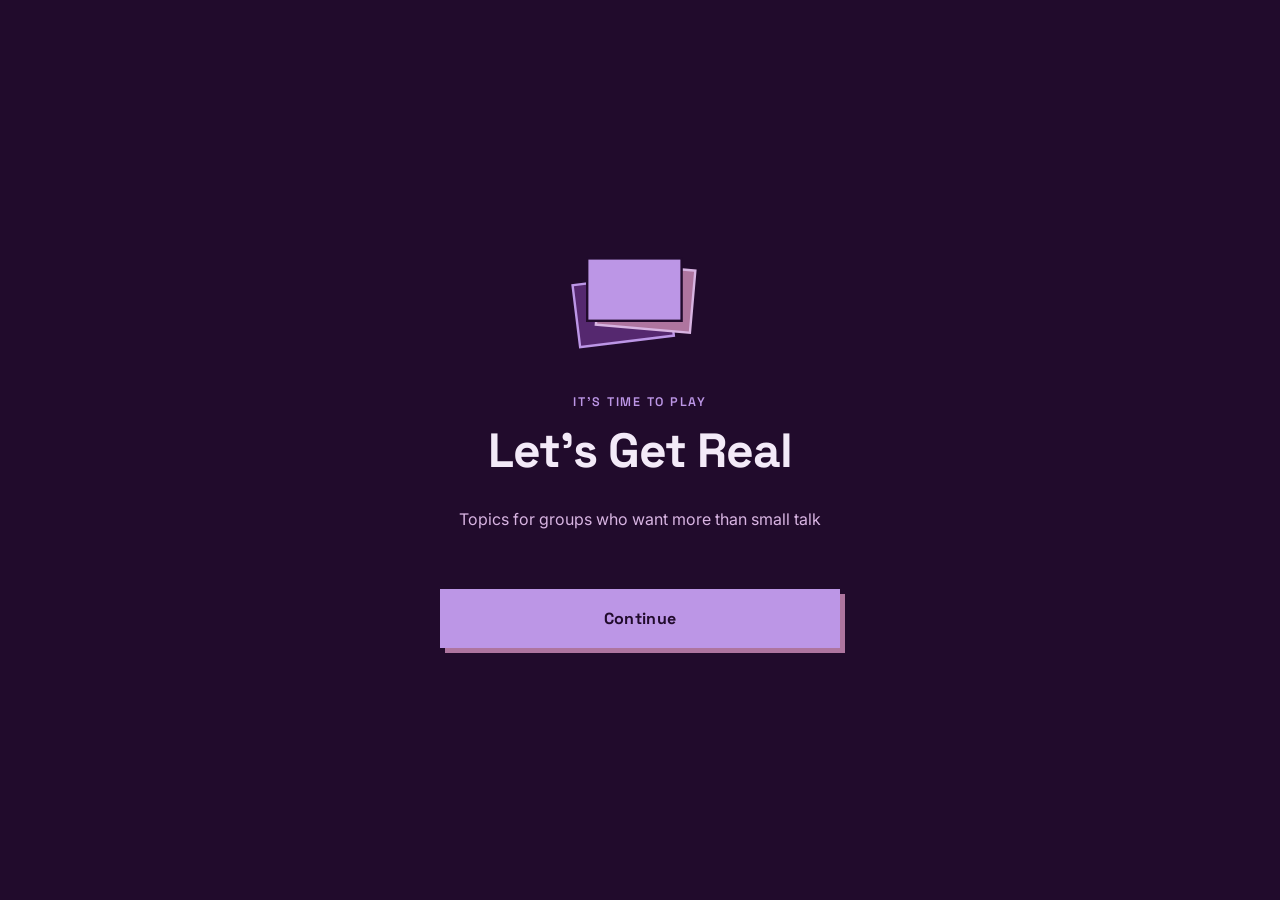
<file: index.html>
<!DOCTYPE html>
<html lang="en">
<head>
<meta charset="UTF-8">
<meta name="viewport" content="width=device-width, initial-scale=1, viewport-fit=cover">
<title>Let's Get Real</title>
<link rel="icon" href="favicon.svg" type="image/svg+xml">
<link rel="alternate icon" href="favicon.ico">
<link rel="apple-touch-icon" href="apple-touch-icon.png">
<link rel="preconnect" href="https://fonts.googleapis.com">
<link rel="preconnect" href="https://fonts.gstatic.com" crossorigin>
<link href="https://fonts.googleapis.com/css2?family=Space+Grotesk:wght@500;600;700&family=Inter:wght@400;500;600&display=swap" rel="stylesheet">
<link rel="stylesheet" href="styles.css">
<script src="questions.js"></script>
<script src="game.js" defer></script>
</head>
<body>

<div class="screen" id="titleScreen">
  <div class="title-art">
    <svg viewBox="0 0 200 140" width="160" height="112" xmlns="http://www.w3.org/2000/svg">
      <rect x="20" y="34" width="118" height="78" fill="#55286F" stroke="#BC96E6" stroke-width="3" transform="rotate(-7 79 73)"/>
      <rect x="48" y="18" width="118" height="78" fill="#AE759F" stroke="#D8B4E2" stroke-width="3" transform="rotate(5 107 57)"/>
      <rect x="34" y="8" width="118" height="78" fill="#BC96E6" stroke="#210B2C" stroke-width="3"/>
    </svg>
  </div>
  <div class="eyebrow">IT'S TIME TO PLAY</div>
  <h1>Let's Get Real</h1>
  <p class="title-desc">Topics for groups who want more than small talk</p>
  <div class="controls" style="max-width:400px;">
    <button class="btn primary" id="titleContinueBtn">Continue</button>
  </div>
</div>

<div class="screen hidden" id="howToScreen">
  <!-- <div class="eyebrow">LET'S GET REAL</div>
  <h2>How to Play</h2> -->
  <!-- <div class="howto-steps">
    <div class="howto-step"><span class="num">1</span><p>Pick a level.</p></div>
    <div class="howto-step"><span class="num">2</span><p>Read the card.</p></div>
    <div class="howto-step"><span class="num">3</span><p>Everyone responds.</p></div>
  </div> -->
  <h2 style="font-family:'Space Grotesk',sans-serif;font-weight:700;font-size:1.4rem;letter-spacing:-0.02em;margin:26px 0 14px;color:var(--ink);">How to Play: Let's Get Real</h2>
  <div class="howto-legend">
    <div class="legend-item l-open"><span class="card-tag open">First</span><p>Pick a level.</p></div>
    <div class="legend-item l-uncover"><span class="card-tag uncover">Second</span><p>Read the card.</p></div>
    <div class="legend-item l-reveal"><span class="card-tag reveal">Third</span><p>Everyone responds.</p></div>
    <div class="legend-item l-wild"><span class="card-tag wild">Essential</span><p>What's said here, stays here.</p></div>
  </div>
  <div class="controls" style="max-width:400px;">
    <button class="btn primary" id="startBtn">Start</button>
  </div>
</div>

<div class="screen hidden" id="homeScreen">
  <!-- <div class="eyebrow">LET'S GET REAL</div> -->
  <!-- <h1>Game Night</h1> -->
  <!-- <p class="tagline">Pick a level. It's already shuffled.</p> -->

  <div class="eyebrow" style="margin-bottom:12px;">PICK A LEVEL. IT'S ALREADY SHUFFLED.</div>
  <div class="levels">
    <button class="level-btn" data-level="open">
      <div><div class="name">Open</div><div class="desc">Warm up. Start the conversation.</div></div>
      <div class="count">49</div>
    </button>
    <button class="level-btn" data-level="uncover">
      <div><div class="name">Uncover</div><div class="desc">Go deeper. Listen, learn, share.</div></div>
      <div class="count">37</div>
    </button>
    <button class="level-btn" data-level="reveal">
      <div><div class="name">Reveal</div><div class="desc">Be honest. Bring your true self.</div></div>
      <div class="count">11</div>
    </button>
    <button class="level-btn" data-level="wild">
      <div><div class="name">Wildcard</div><div class="desc">You'll find out when you get there.</div></div>
      <div class="count">3</div>
    </button>
    <button class="level-btn" data-level="mix">
      <div><div class="name">Mix All</div><div class="desc">Draw from every level at random.</div></div>
      <div class="count">100</div>
    </button>
  </div>

  <div class="toggle-row">
    <span>Sprinkle in Wildcards</span>
    <div class="switch" id="wildToggle"></div>
  </div>
  <button class="fav-link hidden" id="favLink">★ Favorites (0)</button>
  <button class="howto-link" id="howToLink">? How to Play</button>
</div>

<div class="screen hidden" id="cardScreen">
  <div class="top-row">
    <button class="back-link" id="backBtn">&larr; LEVELS</button>
    <span class="eyebrow" style="margin:0;">LET'S GET REAL</span>
    <div class="icon-row">
      <button class="icon-btn" id="soundBtn" title="Toggle sound">🔊</button>
      <button class="icon-btn" id="starBtn" title="Favorite this question">☆</button>
    </div>
  </div>
  <div class="card-stage">
    <div class="card" id="card">
      <div class="card-tag" id="cardTag">Open</div>
      <div class="card-body"><p id="cardText">Loading…</p></div>
      <div class="overlay" id="completeOverlay">
        <h2>Deck complete</h2>
        <p id="completeText">You've been through the whole deck.</p>
        <div class="controls">
          <button class="btn secondary" id="chooseAnotherBtn">Levels</button>
          <button class="btn primary" id="keepGoingBtn">Keep Going</button>
        </div>
      </div>
    </div>
  </div>
  <div class="progress-bar"><div class="progress-fill" id="progressFill"></div></div>
  <div class="progress-text" id="progressText"></div>
  <div class="controls">
    <button class="btn secondary" id="skipBtn">Skip</button>
    <button class="btn primary" id="nextBtn">Next Card</button>
  </div>
</div>

<div class="fav-overlay" id="favOverlay">
  <div class="fav-overlay-head">
    <h2>Favorites</h2>
    <button class="back-link" id="favCloseBtn">CLOSE ✕</button>
  </div>
  <div class="fav-list" id="favList"></div>
</div>


</body>
</html>
</file>
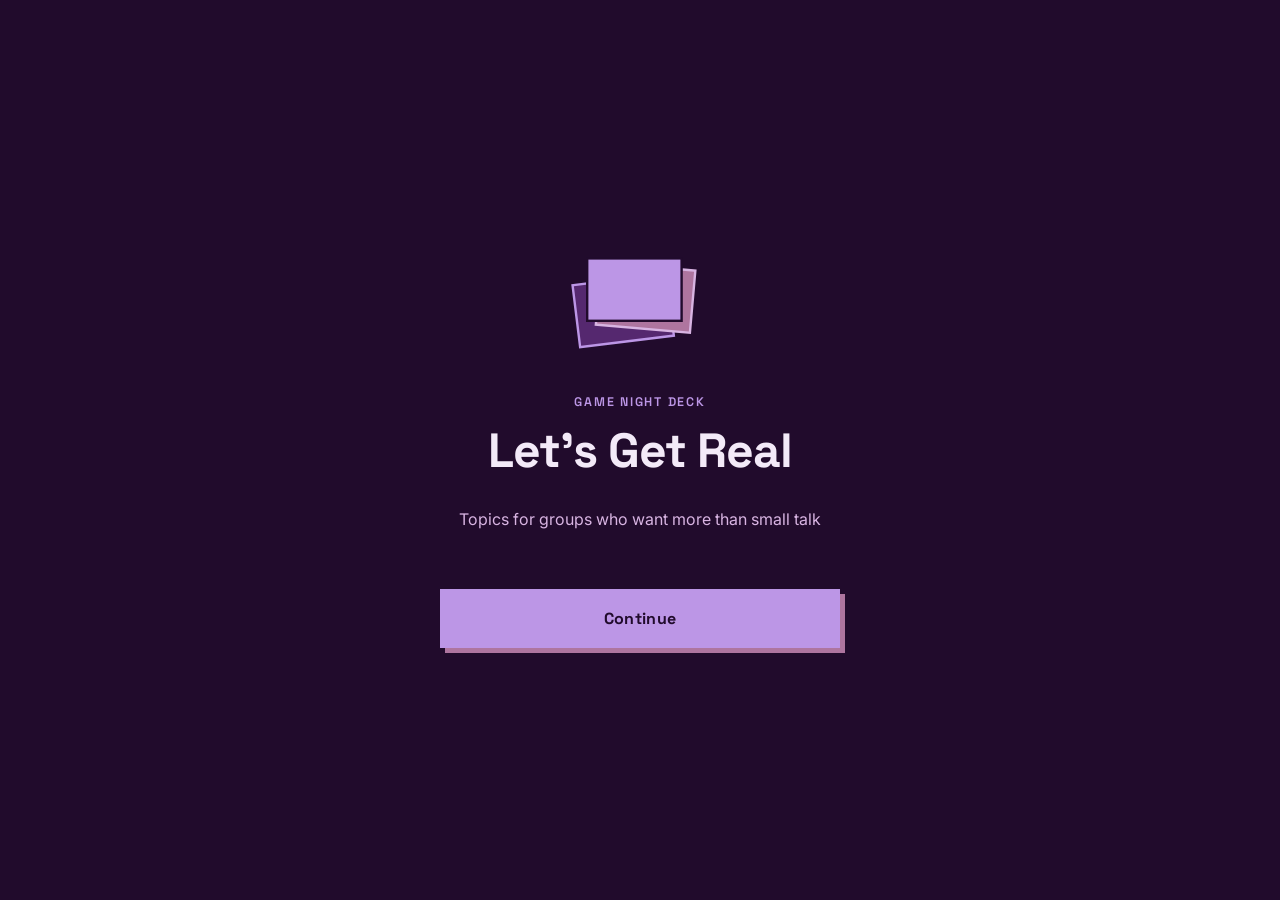
<file: game.html>
<!DOCTYPE html>
<html lang="en">
<head>
<meta charset="UTF-8">
<meta name="viewport" content="width=device-width, initial-scale=1, viewport-fit=cover">
<title>Let's Get Real — Game Night</title>
<link rel="preconnect" href="https://fonts.googleapis.com">
<link rel="preconnect" href="https://fonts.gstatic.com" crossorigin>
<link href="https://fonts.googleapis.com/css2?family=Space+Grotesk:wght@500;600;700&family=Inter:wght@400;500;600&display=swap" rel="stylesheet">
<link rel="stylesheet" href="styles.css">
<script src="questions.js"></script>
<script src="game.js" defer></script>
</head>
<body>

<div class="screen" id="titleScreen">
  <div class="title-art">
    <svg viewBox="0 0 200 140" width="160" height="112" xmlns="http://www.w3.org/2000/svg">
      <rect x="20" y="34" width="118" height="78" fill="#55286F" stroke="#BC96E6" stroke-width="3" transform="rotate(-7 79 73)"/>
      <rect x="48" y="18" width="118" height="78" fill="#AE759F" stroke="#D8B4E2" stroke-width="3" transform="rotate(5 107 57)"/>
      <rect x="34" y="8" width="118" height="78" fill="#BC96E6" stroke="#210B2C" stroke-width="3"/>
    </svg>
  </div>
  <div class="eyebrow">GAME NIGHT DECK</div>
  <h1>Let's Get Real</h1>
  <p class="title-desc">Topics for groups who want more than small talk</p>
  <div class="controls" style="max-width:400px;">
    <button class="btn primary" id="titleContinueBtn">Continue</button>
  </div>
</div>

<div class="screen hidden" id="howToScreen">
  <div class="eyebrow">LET'S GET REAL</div>
  <h2>How to Play</h2>
  <div class="howto-steps">
    <div class="howto-step"><span class="num">1</span><p>Pick a level.</p></div>
    <div class="howto-step"><span class="num">2</span><p>Read the card.</p></div>
    <div class="howto-step"><span class="num">3</span><p>Everyone responds.</p></div>
  </div>
  <h2 style="font-family:'Space Grotesk',sans-serif;font-weight:700;font-size:1.4rem;letter-spacing:-0.02em;margin:26px 0 14px;color:var(--ink);">Types of Cards</h2>
  <div class="howto-legend">
    <div class="legend-item l-open"><span class="card-tag open">Open</span><p>Warm up. Start the conversation.</p></div>
    <div class="legend-item l-uncover"><span class="card-tag uncover">Uncover</span><p>Go deeper. Listen, learn and share.</p></div>
    <div class="legend-item l-reveal"><span class="card-tag reveal">Reveal</span><p>Be honest. Bring your true self.</p></div>
    <div class="legend-item l-wild"><span class="card-tag wild">Wildcard</span><p>You'll find out when you get there.</p></div>
  </div>
  <div class="controls" style="max-width:400px;">
    <button class="btn primary" id="startBtn">Start</button>
  </div>
</div>

<div class="screen hidden" id="homeScreen">
  <div class="eyebrow">LET'S GET REAL</div>
  <h1>Game Night</h1>
  <p class="tagline">Pick a level. It's already shuffled.</p>

  <div class="eyebrow" style="margin-bottom:12px;">NUMBER OF CARDS</div>
  <div class="levels">
    <button class="level-btn" data-level="open">
      <div><div class="name">Open</div><div class="desc">Warm up. Start the conversation.</div></div>
      <div class="count">49</div>
    </button>
    <button class="level-btn" data-level="uncover">
      <div><div class="name">Uncover</div><div class="desc">Go deeper. Listen, learn, share.</div></div>
      <div class="count">37</div>
    </button>
    <button class="level-btn" data-level="reveal">
      <div><div class="name">Reveal</div><div class="desc">Be honest. Bring your true self.</div></div>
      <div class="count">11</div>
    </button>
    <button class="level-btn" data-level="wild">
      <div><div class="name">Wildcard</div><div class="desc">You'll find out when you get there.</div></div>
      <div class="count">3</div>
    </button>
    <button class="level-btn" data-level="mix">
      <div><div class="name">Mix All</div><div class="desc">Draw from every level at random.</div></div>
      <div class="count">100</div>
    </button>
  </div>

  <div class="toggle-row">
    <span>Sprinkle in Wildcards</span>
    <div class="switch" id="wildToggle"></div>
  </div>
  <button class="fav-link hidden" id="favLink">★ Favorites (0)</button>
  <button class="howto-link" id="howToLink">? How to Play</button>
</div>

<div class="screen hidden" id="cardScreen">
  <div class="top-row">
    <button class="back-link" id="backBtn">&larr; LEVELS</button>
    <span class="eyebrow" style="margin:0;">LET'S GET REAL</span>
    <div class="icon-row">
      <button class="icon-btn" id="soundBtn" title="Toggle sound">🔊</button>
      <button class="icon-btn" id="starBtn" title="Favorite this question">☆</button>
    </div>
  </div>
  <div class="card-stage">
    <div class="card" id="card">
      <div class="card-tag" id="cardTag">Open</div>
      <div class="card-body"><p id="cardText">Loading…</p></div>
      <div class="overlay" id="completeOverlay">
        <h2>Deck complete</h2>
        <p id="completeText">You've been through the whole deck.</p>
        <div class="controls">
          <button class="btn secondary" id="chooseAnotherBtn">Levels</button>
          <button class="btn primary" id="keepGoingBtn">Keep Going</button>
        </div>
      </div>
    </div>
  </div>
  <div class="progress-bar"><div class="progress-fill" id="progressFill"></div></div>
  <div class="progress-text" id="progressText"></div>
  <div class="controls">
    <button class="btn secondary" id="skipBtn">Skip</button>
    <button class="btn primary" id="nextBtn">Next Card</button>
  </div>
</div>

<div class="fav-overlay" id="favOverlay">
  <div class="fav-overlay-head">
    <h2>Favorites</h2>
    <button class="back-link" id="favCloseBtn">CLOSE ✕</button>
  </div>
  <div class="fav-list" id="favList"></div>
</div>


</body>
</html>
</file>
<file: styles.css>
:root {
    --bg: #210B2C; --panel: #55286F; --accent: #BC96E6; --soft: #D8B4E2;
    --mauve: #AE759F; --ink: #F3EAF8; --ease: cubic-bezier(0.16, 1, 0.3, 1);
  }
  @media (prefers-color-scheme: dark) { :root:not([data-theme="light"]) { --bg: #210B2C; } }
  :root[data-theme="dark"] { --bg: #210B2C; }

  * { box-sizing: border-box; border-radius: 0 !important; }
  html, body { height: 100%; margin: 0; }
  body {
    background: var(--bg); color: var(--ink); font-family: 'Inter', -apple-system, sans-serif;
    display: flex; flex-direction: column;
    padding-top: env(safe-area-inset-top, 0px); padding-bottom: env(safe-area-inset-bottom, 0px);
    overflow-x: hidden;
  }
  @media (prefers-reduced-motion: reduce) {
    * { animation-duration: 0.01ms !important; transition-duration: 0.01ms !important; }
  }

  .screen {
    flex: 1; display: flex; flex-direction: column; align-items: center; justify-content: center;
    padding: clamp(14px, 4vw, 28px) clamp(14px, 5vw, 20px); min-height: 100%; transition: transform 0.4s var(--ease), opacity 0.4s var(--ease);
  }
  .screen.hidden { display: none; }
  .screen.exit-left { transform: translateX(-40px); opacity: 0; }
  .screen.enter-right { animation: enterRight 0.4s var(--ease) both; }
  @keyframes enterRight { from { transform: translateX(40px); opacity: 0; } to { transform: translateX(0); opacity: 1; } }

  .eyebrow { color: var(--accent); font-family: 'Space Grotesk', sans-serif; font-size: 0.78rem; letter-spacing: 0.14em; margin-bottom: 10px; font-weight: 600; }
  h1 { font-family: 'Space Grotesk', sans-serif; font-weight: 700; font-size: clamp(2.1rem, 6vw, 3rem); margin: 0 0 10px; text-align: center; letter-spacing: -0.02em; }
  .tagline { color: var(--soft); text-align: center; max-width: 400px; line-height: 1.55; margin-bottom: 30px; font-size: 0.97rem; }

  .levels { display: flex; flex-direction: column; gap: 10px; width: 100%; max-width: 400px; }
  .level-btn {
    display: flex; align-items: center; justify-content: space-between; gap: 16px;
    padding: 20px 22px; border: 2px solid var(--panel); background: transparent; color: var(--ink);
    cursor: pointer; text-align: left; font-family: inherit;
    transition: border-color 0.15s ease, transform 0.1s var(--ease), box-shadow 0.15s ease;
    opacity: 0; transform: translateY(14px); animation: riseIn 0.5s var(--ease) forwards;
  }
  .level-btn:nth-child(1) { animation-delay: 0.05s; } .level-btn:nth-child(2) { animation-delay: 0.1s; }
  .level-btn:nth-child(3) { animation-delay: 0.15s; } .level-btn:nth-child(4) { animation-delay: 0.2s; }
  .level-btn:nth-child(5) { animation-delay: 0.25s; }
  @keyframes riseIn { to { opacity: 1; transform: translateY(0); } }
  .level-btn:hover { border-color: var(--accent); box-shadow: 4px 4px 0 var(--accent); }
  .level-btn:active { transform: translate(2px, 2px); box-shadow: none; }
  .level-btn .name { font-family: 'Space Grotesk', sans-serif; font-size: 1.15rem; font-weight: 700; }
  .level-btn .desc { color: var(--soft); font-size: 0.83rem; margin-top: 3px; opacity: 0.85; }
  .level-btn .count { font-family: 'Space Grotesk', sans-serif; font-size: 0.78rem; color: var(--soft); border: 1px solid var(--mauve); padding: 3px 9px; white-space: nowrap; }
  .level-btn[data-level="open"] .name { color: var(--soft); }
  .level-btn[data-level="uncover"] .name { color: var(--accent); }
  .level-btn[data-level="reveal"] .name { color: var(--mauve); }
  .level-btn[data-level="wild"] .name { color: var(--soft); }
  .level-btn[data-level="mix"] .name { color: var(--ink); }

  .toggle-row { display: flex; align-items: center; justify-content: center; gap: 12px; margin-top: 22px; color: var(--soft); font-size: 0.88rem; opacity: 0; animation: riseIn 0.5s var(--ease) forwards; animation-delay: 0.3s; }
  .switch { position: relative; width: 44px; height: 24px; background: var(--panel); border: 2px solid var(--mauve); cursor: pointer; flex-shrink: 0; }
  .switch::after { content: ''; position: absolute; top: 2px; left: 2px; width: 16px; height: 16px; background: var(--soft); transition: transform 0.2s var(--ease), background 0.2s ease; }
  .switch.on { background: var(--accent); }
  .switch.on::after { transform: translateX(20px); background: var(--bg); }

  .fav-link {
    margin-top: 18px; background: none; border: none; color: var(--mauve); font-family: 'Space Grotesk', sans-serif;
    font-size: 0.85rem; font-weight: 600; cursor: pointer; letter-spacing: 0.02em;
    opacity: 0; animation: riseIn 0.5s var(--ease) forwards; animation-delay: 0.35s;
  }
  .fav-link.hidden { display: none; }
  .fav-link:hover { color: var(--accent); }

  .title-art { margin-bottom: 26px; opacity: 0; animation: riseIn 0.6s var(--ease) forwards; }
  .title-desc { color: var(--soft); text-align: center; max-width: 380px; line-height: 1.6; margin-bottom: 34px; font-size: 1rem; }
  .howto-link {
    margin-top: 12px; background: none; border: 2px solid var(--panel); color: var(--soft);
    font-family: 'Space Grotesk', sans-serif; font-size: 0.82rem; font-weight: 700;
    letter-spacing: 0.04em; padding: 9px 18px; cursor: pointer;
    opacity: 0; animation: riseIn 0.5s var(--ease) forwards; animation-delay: 0.38s;
    transition: border-color 0.15s ease, color 0.15s ease, box-shadow 0.15s ease;
  }
  .howto-link:hover { color: var(--accent); border-color: var(--accent); box-shadow: 3px 3px 0 var(--mauve); }
  .howto-link:active { transform: translate(2px, 2px); box-shadow: none; }

  .howto-steps { display: flex; flex-direction: column; gap: 14px; width: 100%; max-width: 400px; margin-bottom: 8px; }
  .howto-step { display: flex; gap: 16px; align-items: flex-start; border: 2px solid var(--panel); padding: 16px 18px; }
  .howto-step .num { font-family: 'Space Grotesk', sans-serif; font-weight: 700; color: var(--accent); font-size: 1.1rem; flex-shrink: 0; }
  .howto-step p { margin: 0; color: var(--ink); font-size: 0.95rem; line-height: 1.4; }
  .howto-legend { display: flex; flex-direction: column; gap: 10px; width: 100%; max-width: 400px; margin: 4px 0 32px; }
  .legend-item {
    border: 2px solid var(--panel); border-left-width: 6px; padding: 14px 16px 15px;
    display: flex; flex-direction: column; gap: 9px;
    opacity: 0; transform: translateY(10px); animation: riseIn 0.45s var(--ease) forwards;
  }
  .legend-item:nth-child(1) { animation-delay: 0.05s; } .legend-item:nth-child(2) { animation-delay: 0.1s; }
  .legend-item:nth-child(3) { animation-delay: 0.15s; } .legend-item:nth-child(4) { animation-delay: 0.2s; }
  .legend-item.l-open { border-left-color: var(--soft); }
  .legend-item.l-uncover { border-left-color: var(--accent); }
  .legend-item.l-reveal { border-left-color: var(--mauve); }
  .legend-item.l-wild { border-left-color: var(--soft); border-left-style: dashed; }
  .legend-item .card-tag { margin: 0; align-self: flex-start; }
  .legend-item p { margin: 0; color: var(--soft); font-size: 0.9rem; line-height: 1.45; }

  #cardScreen { max-width: 480px; margin: 0 auto; width: 100%; position: relative; }
  .top-row { display: flex; align-items: center; justify-content: space-between; width: 100%; margin-bottom: 20px; }
  .back-link { color: var(--soft); background: none; border: none; font-family: 'Space Grotesk', sans-serif; font-size: 0.85rem; font-weight: 600; cursor: pointer; padding: 6px 0; letter-spacing: 0.02em; }
  .back-link:hover { color: var(--accent); }
  .icon-row { display: flex; gap: 8px; }
  .icon-btn { width: 44px; height: 44px; border: 2px solid var(--panel); background: transparent; color: var(--soft); font-size: 1rem; cursor: pointer; display: flex; align-items: center; justify-content: center; transition: border-color 0.15s ease; }
  .icon-btn:hover { border-color: var(--accent); }
  .icon-btn.active { color: var(--accent); border-color: var(--accent); }

  .card-stage { perspective: 1200px; width: 100%; }
  .card {
    width: 100%; min-height: 300px; background: var(--panel); border: 2px solid var(--accent);
    padding: 0; display: flex; flex-direction: column; box-shadow: 8px 8px 0 var(--mauve);
    transform-style: preserve-3d; transition: transform 0.32s var(--ease), opacity 0.3s ease; position: relative;
  }
  .card.flip { transform: rotateY(90deg); }
  .card.fade { opacity: 0; }
  .card-tag { align-self: flex-start; margin: 20px 20px 0; font-family: 'Space Grotesk', sans-serif; font-size: 0.78rem; font-weight: 700; letter-spacing: 0.1em; padding: 6px 14px; border: 1px solid currentColor; }
  .card-tag.open { color: var(--soft); background: transparent; }
  .card-tag.uncover { color: var(--accent); background: transparent; }
  .card-tag.reveal { color: var(--bg); background: var(--mauve); border-color: var(--mauve); }
  .card-tag.wild { color: var(--soft); background: var(--bg); border-color: var(--soft); }

  .card-body { flex: 1; display: flex; align-items: center; justify-content: center; padding: clamp(16px,4vw,24px) clamp(18px,6vw,32px); text-align: center; }
  .card-body p { font-family: 'Space Grotesk', sans-serif; font-size: clamp(1.25rem, 4vw, 1.55rem); font-weight: 600; line-height: 1.4; margin: 0; color: var(--ink); overflow-wrap: break-word; word-break: break-word; }

  .progress-bar { width: 100%; height: 4px; background: var(--panel); margin-top: 26px; overflow: hidden; }
  .progress-fill { height: 100%; background: var(--accent); transition: width 0.3s var(--ease); }
  .progress-text { margin-top: 10px; color: var(--soft); font-size: 0.8rem; font-family: 'Space Grotesk', sans-serif; letter-spacing: 0.03em; }

  .controls { display: flex; gap: 12px; width: 100%; margin-top: 22px; }
  .btn { flex: 1; padding: 17px; border: 2px solid var(--accent); font-family: 'Space Grotesk', sans-serif; font-weight: 700; font-size: 1rem; cursor: pointer; letter-spacing: 0.02em; transition: transform 0.1s var(--ease), box-shadow 0.15s ease; }
  .btn.primary { background: var(--accent); color: var(--bg); box-shadow: 5px 5px 0 var(--mauve); }
  .btn.primary:hover { box-shadow: 3px 3px 0 var(--mauve); }
  .btn.primary:active { transform: translate(3px, 3px); box-shadow: none; }
  .btn.secondary { background: transparent; color: var(--soft); border-color: var(--mauve); flex: 0 0 110px; }
  .btn.secondary:hover { color: var(--accent); border-color: var(--accent); }
  .btn.secondary:active { transform: translate(2px, 2px); }

  .overlay {
    position: absolute; inset: 0; background: var(--bg); border: 2px solid var(--accent);
    display: none; flex-direction: column; align-items: center; justify-content: center;
    text-align: center; padding: 32px 24px; z-index: 5;
  }
  .overlay.active { display: flex; animation: riseIn 0.35s var(--ease) forwards; }
  .overlay h2 { font-family: 'Space Grotesk', sans-serif; font-size: 1.4rem; margin: 0 0 10px; color: var(--accent); }
  .overlay p { color: var(--soft); margin: 0 0 24px; line-height: 1.5; }
  .overlay .controls { max-width: 320px; }

  .fav-overlay {
    position: fixed; inset: 0; background: var(--bg); z-index: 10; display: none;
    flex-direction: column; padding: 28px 20px; padding-top: calc(28px + env(safe-area-inset-top, 0px));
  }
  .fav-overlay.active { display: flex; }
  .fav-overlay-head { display: flex; align-items: center; justify-content: space-between; margin-bottom: 20px; max-width: 480px; width: 100%; margin-left: auto; margin-right: auto; }
  .fav-overlay-head h2 { font-family: 'Space Grotesk', sans-serif; color: var(--accent); font-size: 1.3rem; margin: 0; }
  .fav-list { max-width: 480px; width: 100%; margin: 0 auto; overflow-y: auto; display: flex; flex:1; min-height:0; flex-direction: column; gap: 10px; }
  .fav-item { border: 2px solid var(--panel); padding: 16px 18px; }
  .fav-item .card-tag { margin: 0 0 8px; display: inline-block; }
  .fav-item p { margin: 0; font-family: 'Space Grotesk', sans-serif; font-size: 1rem; font-weight: 600; }
  .fav-empty { color: var(--soft); text-align: center; margin-top: 40px; }

  @media (max-width: 420px) { .card { min-height: 260px; } .card-body { padding: 20px 22px 32px; } }
  @media (min-width: 700px) { #cardScreen, .levels, .tagline { max-width: 560px; } .card { min-height: 340px; } }
  @media (orientation: landscape) and (max-height: 520px) { .level-btn {padding:12px 18px;} .levels {gap:6px;}
    .screen { padding: 14px 20px; } .card { min-height: 190px; } .tagline { margin-bottom: 16px; }
    h1 { font-size: 1.6rem; } .eyebrow { margin-bottom: 4px; }
  }
  @media (max-width: 360px) {
    .controls { flex-direction: column;} .btn.secondary { flex: 1}
  }
</file>
